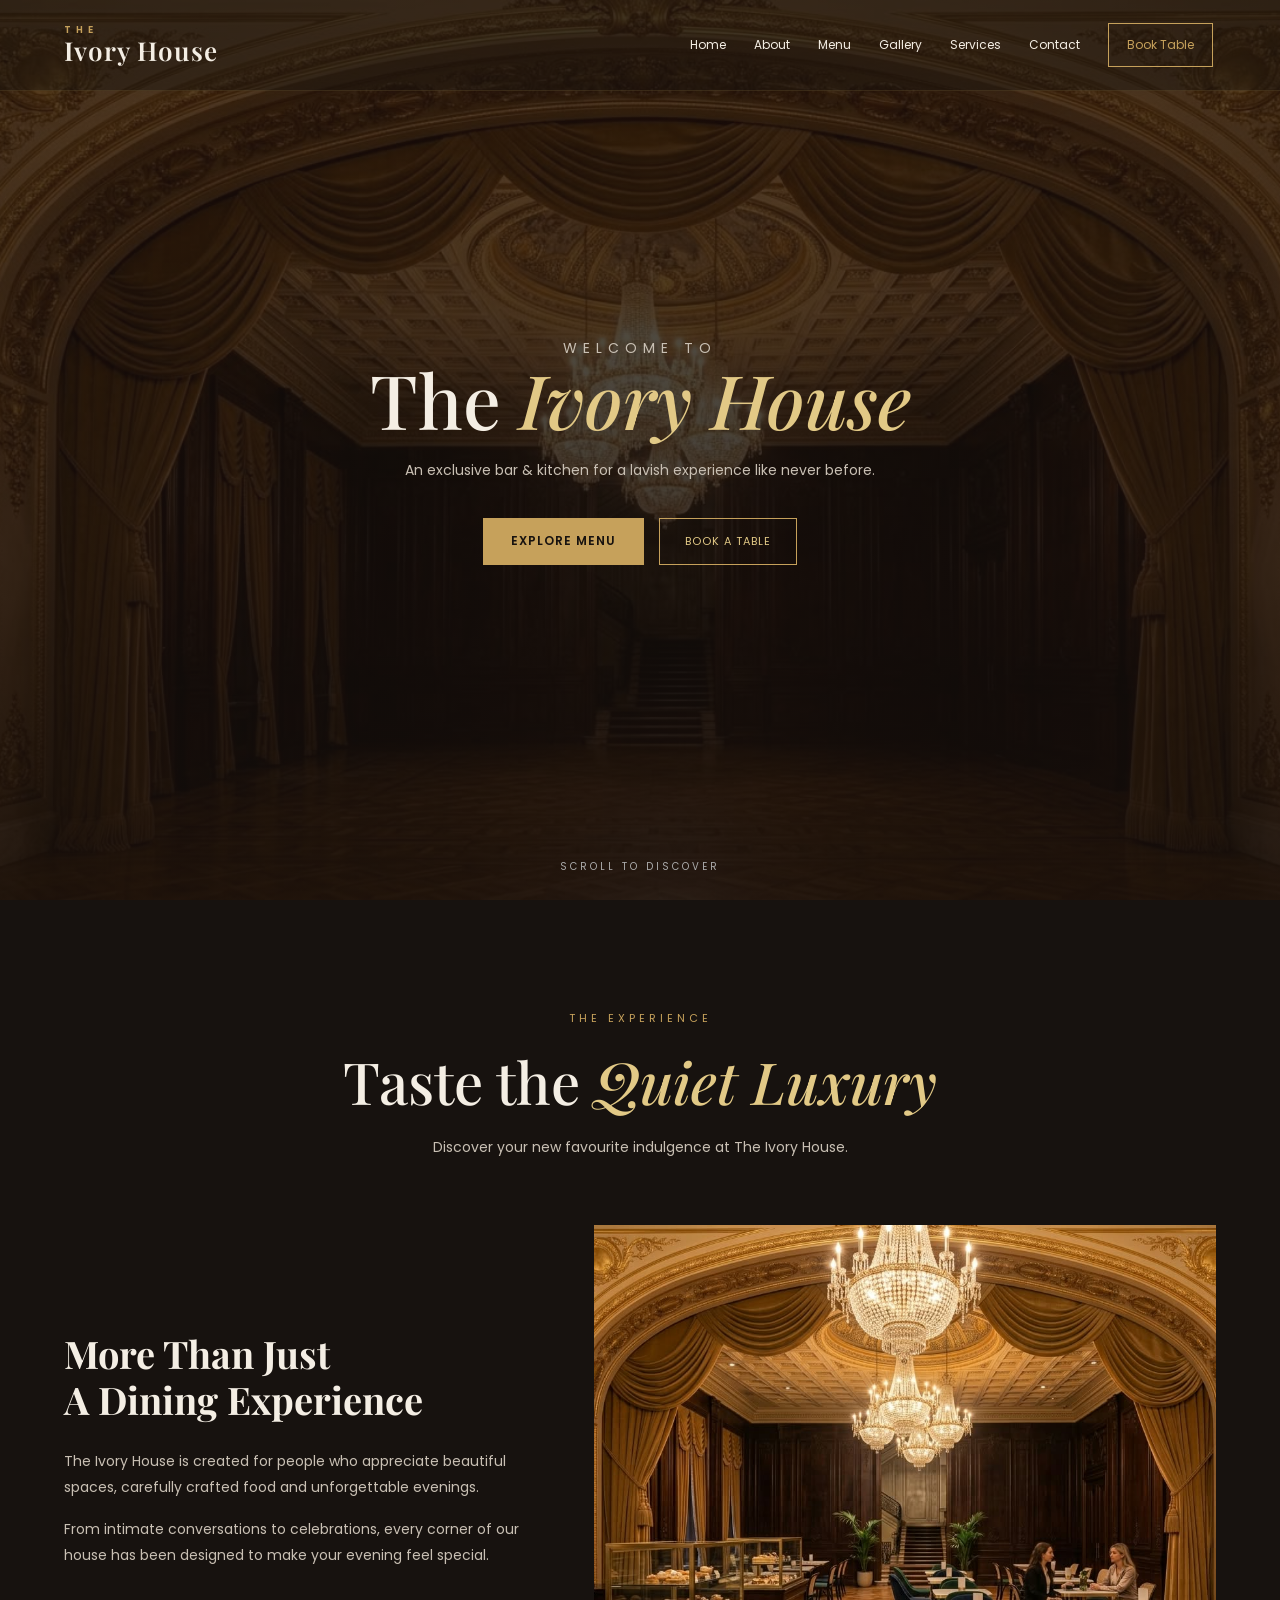
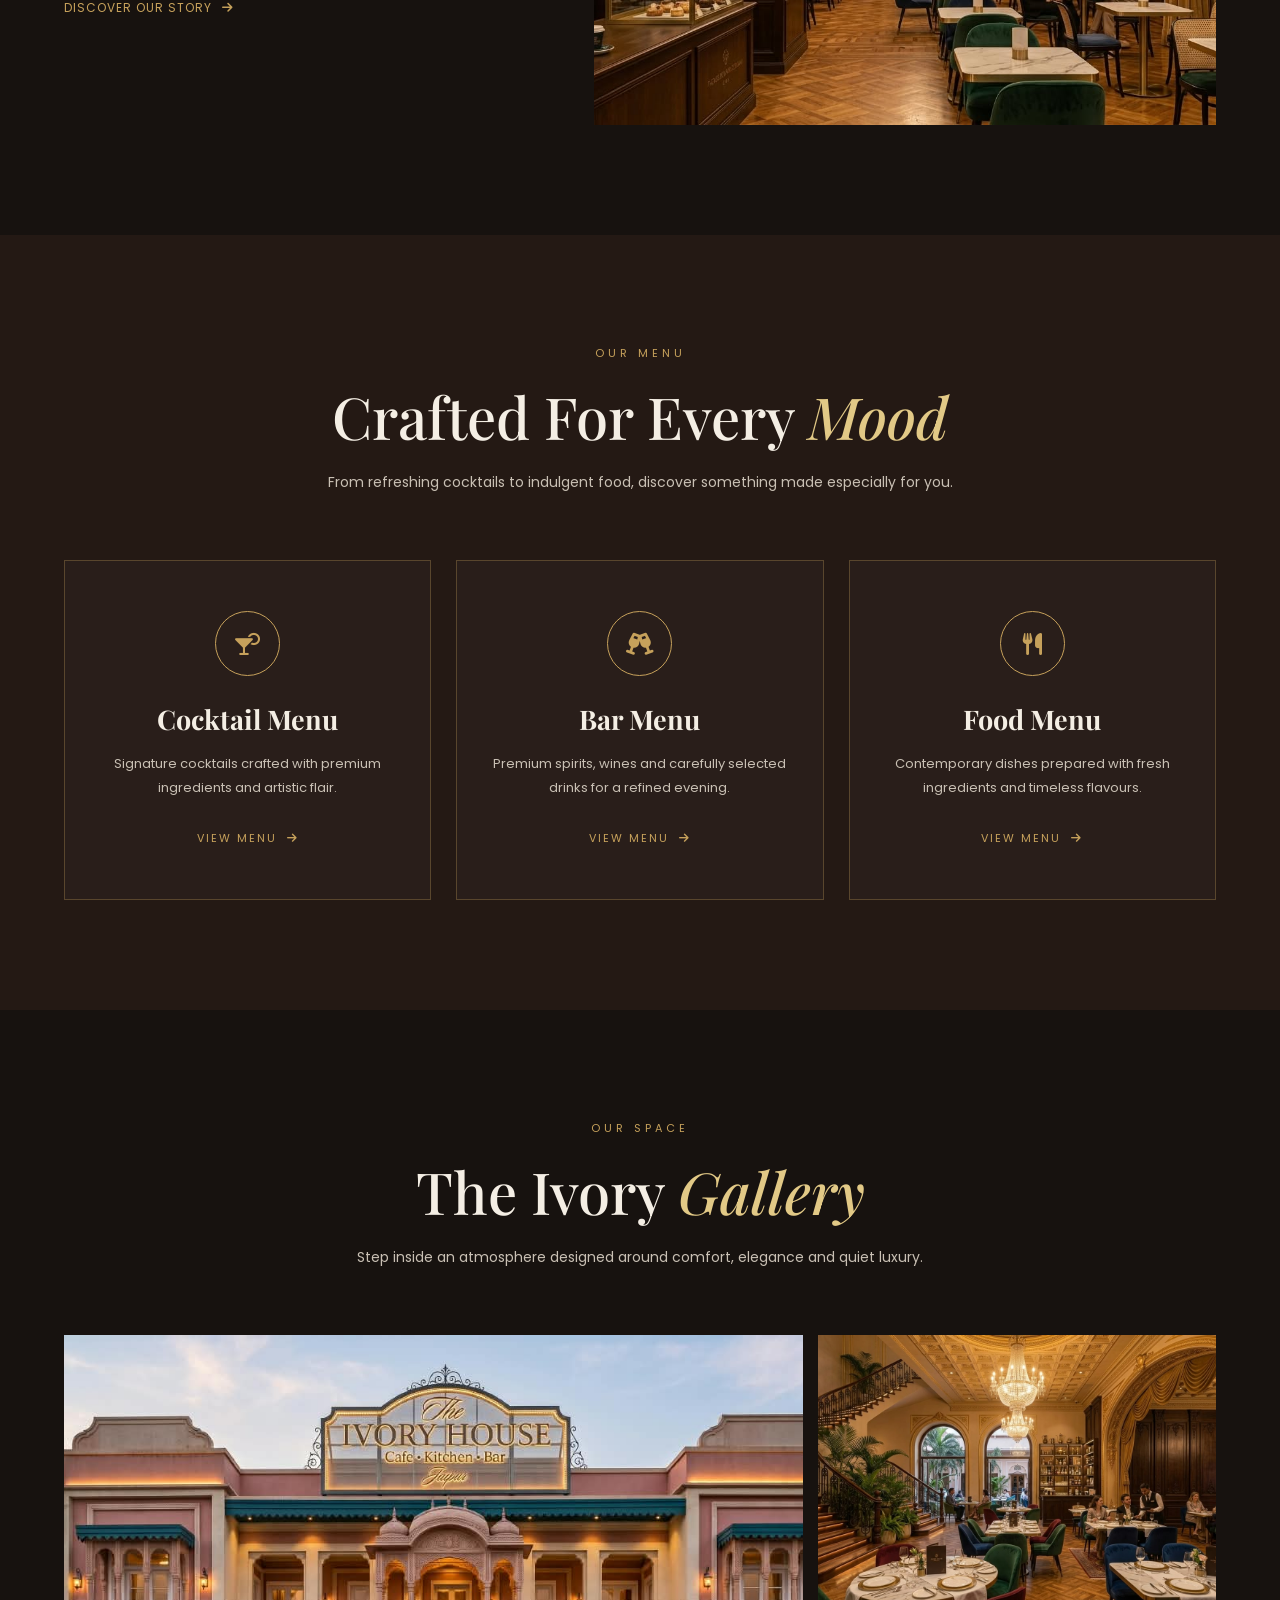
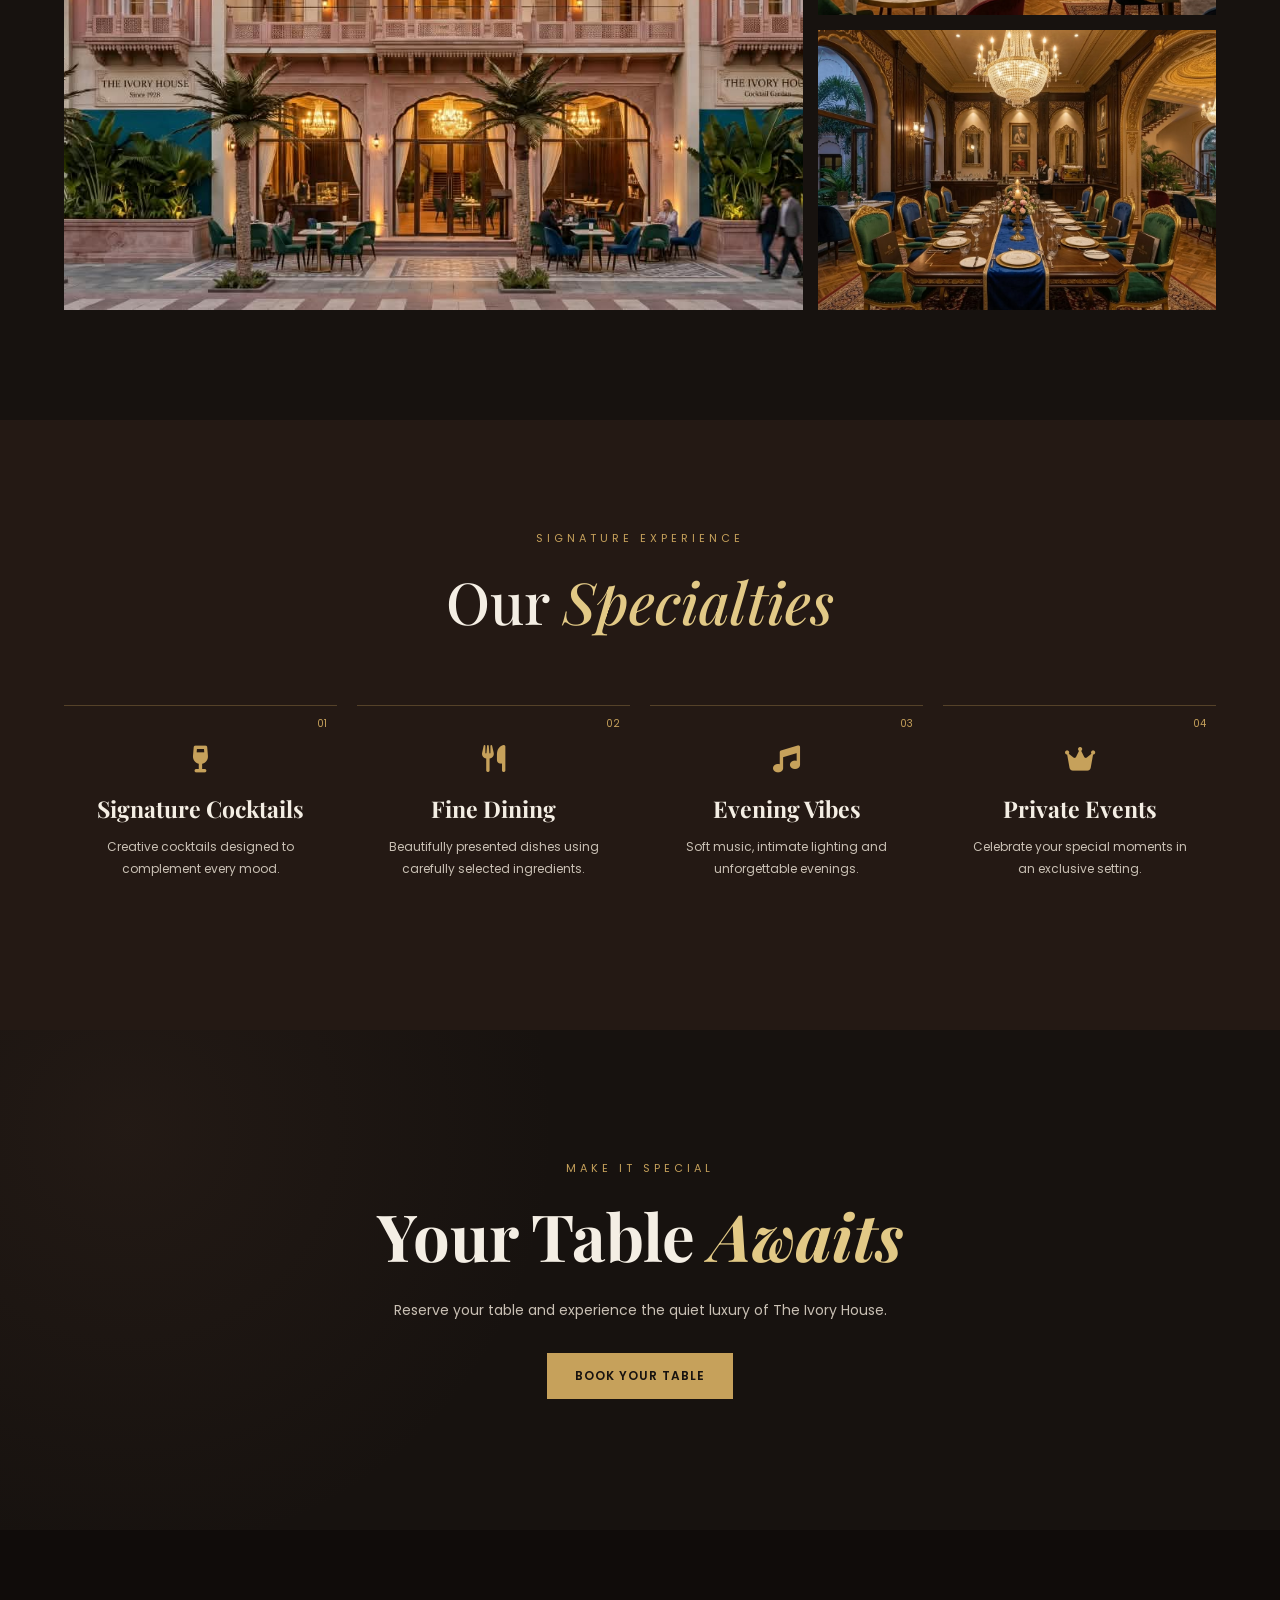
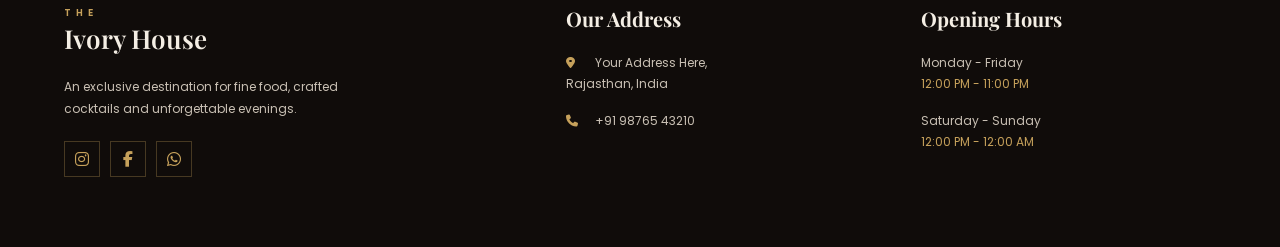
<file: index.html>
<!DOCTYPE html>
<html lang="en">

<head>
    <meta charset="UTF-8">
    <meta name="viewport" content="width=device-width, initial-scale=1.0">

    <title>The Ivory House | Luxury Cafe & Bar</title>

    <!-- Google Fonts -->
    <link rel="preconnect" href="https://fonts.googleapis.com">
    <link rel="preconnect" href="https://fonts.gstatic.com" crossorigin>

    <link href="https://fonts.googleapis.com/css2?family=Playfair+Display:wght@400;500;600;700&family=Poppins:wght@300;400;500;600&display=swap" rel="stylesheet">

    <!-- Font Awesome -->
    <link rel="stylesheet"
        href="https://cdnjs.cloudflare.com/ajax/libs/font-awesome/6.5.2/css/all.min.css">

    <!-- CSS -->
    <link rel="stylesheet" href="./style.css">
</head>

<body>

    <!-- ================= NAVBAR ================= -->

    <header class="navbar">

        <div class="nav-container">

            <a href="#" class="logo">
                <span>The</span>
                Ivory House
            </a>

            <nav class="nav-menu">

                <a href="#home">Home</a>
                <a href="#about">About</a>
                <a href="#menu">Menu</a>
                <a href="#gallery">Gallery</a>
                <a href="#specialties">Services</a>
                <a href="#contact">Contact</a>

                <a href="./booktable.html" class="book-btn">
                    Book Table
                </a>

            </nav>

            <!-- Mobile Menu Icon -->
            <div class="menu-icon">
                <i class="fa-solid fa-bars"></i>
            </div>

        </div>

    </header>


    <!-- ================= HERO ================= -->

    <section class="hero" id="home">

        <div class="hero-overlay"></div>

        <div class="hero-content">

            <p class="small-title">WELCOME TO</p>

            <h1>
                The <span>Ivory House</span>
            </h1>

            <p class="hero-description">
                An exclusive bar & kitchen for a lavish
                experience like never before.
            </p>

            <div class="hero-buttons">

                <a href="#menu" class="gold-btn">
                    Explore Menu
                </a>

                <a href="./booktable.html" class="outline-btn">
                    Book a Table
                </a>

            </div>

        </div>

        <div class="scroll-text">
            Scroll to discover
        </div>

    </section>


    <!-- ================= ABOUT ================= -->

    <section class="about-section" id="about">

        <div class="container">

            <div class="section-heading">

                <p class="subtitle">THE EXPERIENCE</p>

                <h2>
                    Taste the <span>Quiet Luxury</span>
                </h2>

                <p>
                    Discover your new favourite indulgence
                    at The Ivory House.
                </p>

            </div>


            <div class="about-content">

                <div class="about-text">

                    

                    <h3>
                        More Than Just<br>
                        A Dining Experience
                    </h3>

                    <p>
                        The Ivory House is created for people who
                        appreciate beautiful spaces, carefully crafted
                        food and unforgettable evenings.
                    </p>

                    <p>
                        From intimate conversations to celebrations,
                        every corner of our house has been designed
                        to make your evening feel special.
                    </p>

                    <a href="#" class="text-link">
                        Discover Our Story
                        <i class="fa-solid fa-arrow-right"></i>
                    </a>

                </div>


                <div class="about-image">

                    <img src="interior.jpeg" alt="Ivory House Interior">

                    
                </div>

            </div>

        </div>

    </section>


    <!-- ================= MENU ================= -->

    <section class="menu-section" id="menu">

        <div class="container">

            <div class="section-heading">

                <p class="subtitle">OUR MENU</p>

                <h2>
                    Crafted For Every <span>Mood</span>
                </h2>

                <p>
                    From refreshing cocktails to indulgent food,
                    discover something made especially for you.
                </p>

            </div>


            <div class="menu-grid">

                <!-- Cocktail -->

                <div class="menu-card">

                    <div class="menu-icon-box">
                        <i class="fa-solid fa-martini-glass-citrus"></i>
                    </div>

                    <h3>Cocktail Menu</h3>

                    <p>
                        Signature cocktails crafted with
                        premium ingredients and artistic flair.
                    </p>

                    <a href="#">
                        View Menu
                        <i class="fa-solid fa-arrow-right"></i>
                    </a>

                </div>


                <!-- Bar -->

                <div class="menu-card">

                    <div class="menu-icon-box">
                        <i class="fa-solid fa-champagne-glasses"></i>
                    </div>

                    <h3>Bar Menu</h3>

                    <p>
                        Premium spirits, wines and carefully
                        selected drinks for a refined evening.
                    </p>

                    <a href="#">
                        View Menu
                        <i class="fa-solid fa-arrow-right"></i>
                    </a>

                </div>


                <!-- Food -->

                <div class="menu-card">

                    <div class="menu-icon-box">
                        <i class="fa-solid fa-utensils"></i>
                    </div>

                    <h3>Food Menu</h3>

                    <p>
                        Contemporary dishes prepared with
                        fresh ingredients and timeless flavours.
                    </p>

                    <a href="#">
                        View Menu
                        <i class="fa-solid fa-arrow-right"></i>
                    </a>

                </div>

            </div>

        </div>

    </section>


    <!-- ================= GALLERY ================= -->

    <section class="gallery-section" id="gallery">

        <div class="container">

            <div class="section-heading">

                <p class="subtitle">OUR SPACE</p>

                <h2>
                    The Ivory <span>Gallery</span>
                </h2>

                <p>
                    Step inside an atmosphere designed around
                    comfort, elegance and quiet luxury.
                </p>

            </div>


            <div class="gallery-grid">

                <div class="gallery-item large">
                    <img src="house1 (2).jpeg" alt="Ivory House">
                </div>

                <div class="gallery-item">
                    <img src="cafe interior.jpeg" alt="Restaurant Interior">
                </div>

                <div class="gallery-item">
                    <img src="dining.jpeg" alt="Luxury Dining">
                </div>

                

            </div>

        </div>

    </section>


    <!-- ================= SPECIALTIES ================= -->

    <section class="specialties-section" id="specialties">

        <div class="container">

            <div class="section-heading">

                <p class="subtitle">SIGNATURE EXPERIENCE</p>

                <h2>
                    Our <span>Specialties</span>
                </h2>

            </div>


            <div class="specialties-grid">

                <div class="specialty-card">

                    <span>01</span>

                    <i class="fa-solid fa-wine-glass"></i>

                    <h3>Signature Cocktails</h3>

                    <p>
                        Creative cocktails designed to
                        complement every mood.
                    </p>

                </div>


                <div class="specialty-card">

                    <span>02</span>

                    <i class="fa-solid fa-utensils"></i>

                    <h3>Fine Dining</h3>

                    <p>
                        Beautifully presented dishes using
                        carefully selected ingredients.
                    </p>

                </div>


                <div class="specialty-card">

                    <span>03</span>

                    <i class="fa-solid fa-music"></i>

                    <h3>Evening Vibes</h3>

                    <p>
                        Soft music, intimate lighting and
                        unforgettable evenings.
                    </p>

                </div>


                <div class="specialty-card">

                    <span>04</span>

                    <i class="fa-solid fa-crown"></i>

                    <h3>Private Events</h3>

                    <p>
                        Celebrate your special moments
                        in an exclusive setting.
                    </p>

                </div>

            </div>

        </div>

    </section>


    <!-- ================= BOOKING ================= -->

    <section class="booking-section" id="booking">

        <div class="booking-overlay"></div>

        <div class="booking-content">

            <p class="subtitle">MAKE IT SPECIAL</p>

            <h2>
                Your Table <span>Awaits</span>
            </h2>

            <p>
                Reserve your table and experience
                the quiet luxury of The Ivory House.
            </p>

            <a href="./booktable.html" class="gold-btn">
                Book Your Table
            </a>

        </div>

    </section>


    <!-- ================= FOOTER ================= -->

    <footer id="contact">

        <div class="container">

            <div class="footer-grid">


                <!-- About -->

                <div class="footer-about">

                    <a href="#" class="footer-logo">
                        <span>The</span>
                        Ivory House
                    </a>

                    <p>
                        An exclusive destination for fine food,
                        crafted cocktails and unforgettable evenings.
                    </p>

                    <div class="social-icons">

                        <a href="#">
                            <i class="fa-brands fa-instagram"></i>
                        </a>

                        <a href="#">
                            <i class="fa-brands fa-facebook-f"></i>
                        </a>

                        <a href="#">
                            <i class="fa-brands fa-whatsapp"></i>
                        </a>

                    </div>

                </div>


                <!-- Address -->

                <div class="footer-column">

                    <h4>Our Address</h4>

                    <p>
                        <i class="fa-solid fa-location-dot"></i>
                        Your Address Here,<br>
                        Rajasthan, India
                    </p>

                    <p>
                        <i class="fa-solid fa-phone"></i>
                        +91 98765 43210
                    </p>

                </div>


                <!-- Opening Hours -->

                <div class="footer-column">

                    <h4>Opening Hours</h4>

                    <p>
                        Monday - Friday<br>
                        <span>12:00 PM - 11:00 PM</span>
                    </p>

                    <p>
                        Saturday - Sunday<br>
                        <span>12:00 PM - 12:00 AM</span>
                    </p>

                </div>

            </div>


           
        </div>

    </footer>

</body>

</html>
</file>
<file: style.css>
/* =========================================
   GLOBAL
========================================= */

* {
    margin: 0;
    padding: 0;
    box-sizing: border-box;
}

html {
    scroll-behavior: smooth;
}

body {
    font-family: 'Poppins', sans-serif;
    background: #17120f;
    color: #f4eee4;
    overflow-x: hidden;
}

img {
    width: 100%;
    display: block;
}

a {
    text-decoration: none;
    color: inherit;
}

.container {
    width: 90%;
    max-width: 1200px;
    margin: auto;
}


/* =========================================
   COLORS
========================================= */

:root {
    --black: #17120f;
    --dark-brown: #241914;
    --brown: #39261d;
    --light-brown: #654536;

    --gold: #c6a15b;
    --gold-light: #e2c986;

    --cream: #f4eee4;
    --text-light: #c9c0b4;

    --border: rgba(198, 161, 91, 0.35);
}


/* =========================================
   NAVBAR
========================================= */

.navbar {
    position: fixed;
    top: 0;
    left: 0;
    width: 100%;
    z-index: 1000;
    padding: 25px 0;
}

.nav-container {
    width: 90%;
    max-width: 1250px;
    margin: auto;

    display: flex;
    align-items: center;
    justify-content: space-between;
}


/* Logo */

.logo {
    font-family: 'Playfair Display', serif;
    font-size: 27px;
    font-weight: 600;
    letter-spacing: 1px;
    color: var(--cream);
}

.logo span {
    display: block;
    font-size: 11px;
    letter-spacing: 5px;
    text-transform: uppercase;
    color: var(--gold);
    margin-bottom: -5px;
}


/* Menu */

.nav-menu {
    display: flex;
    align-items: center;
    gap: 30px;
   
}

.nav-menu > a {
    font-size: 13px;
    color: #eee6db;
    transition: 0.3s ease;
    margin-right: 3px;
}

.nav-menu > a:hover {
    color: var(--gold-light);
}


/* Book button */

.book-btn {
    border: 1px solid var(--gold);
    padding: 11px 20px;
    color: var(--gold) !important;
    transition: 0.3s ease;
}

.book-btn:hover {
    background: var(--gold);
    color: var(--black) !important;
}


/* Mobile icon */

.menu-icon {
    display: none;
    font-size: 22px;
    color: var(--gold);
}


/* =========================================
   HERO
========================================= */

.hero {
    min-height: 100vh;

    position: relative;

    display: flex;
    align-items: center;
    justify-content: center;

    text-align: center;

    background:
        linear-gradient(
            rgba(20, 14, 11, 0.68),
            rgba(20, 14, 11, 0.88)
        ),
        url("img1.jpeg");

    background-size: cover;
    background-position: center;
}


.hero-content {
    position: relative;
    z-index: 1;
    width: 90%;
    max-width: 800px;
}


.small-title {
    color: var(--gold);
    font-size: 12px;
    letter-spacing: 6px;
    margin-bottom: 20px;
}


.hero h1 {
    font-family: 'Playfair Display', serif;
    font-size: clamp(55px, 9vw, 105px);
    font-weight: 500;
    line-height: 1;
    margin-bottom: 25px;
}

.hero h1 span {
    color: var(--gold-light);
    font-style: italic;
}


.hero-description {
    color: #d6cec3;
    max-width: 550px;
    margin: auto;

    font-size: 16px;
    line-height: 1.8;
}


.hero-buttons {
    margin-top: 35px;

    display: flex;
    justify-content: center;
    gap: 15px;
}


/* Gold Button */

.gold-btn {
    display: inline-block;

    background: var(--gold);
    color: var(--black);

    padding: 14px 28px;

    font-size: 12px;
    font-weight: 600;

    letter-spacing: 1px;
    text-transform: uppercase;

    transition: 0.3s ease;
}

.gold-btn:hover {
    background: var(--gold-light);
    transform: translateY(-3px);
}


/* Outline Button */

.outline-btn {
    display: inline-block;

    border: 1px solid var(--gold);
    color: var(--cream);

    padding: 13px 28px;

    font-size: 12px;
    letter-spacing: 1px;
    text-transform: uppercase;

    transition: 0.3s ease;
}

.outline-btn:hover {
    background: var(--gold);
    color: var(--black);
}


.scroll-text {
    position: absolute;
    bottom: 25px;
    left: 50%;

    transform: translateX(-50%);

    font-size: 10px;
    letter-spacing: 3px;
    text-transform: uppercase;

    color: #aaa;
}


/* =========================================
   SECTION HEADING
========================================= */

section {
    padding: 110px 0;
}


.section-heading {
    text-align: center;
    max-width: 700px;
    margin: 0 auto 65px;
}


.subtitle {
    color: var(--gold);

    font-size: 11px;
    letter-spacing: 4px;
    text-transform: uppercase;

    margin-bottom: 15px;
}


.section-heading h2 {
    font-family: 'Playfair Display', serif;

    font-size: clamp(38px, 5vw, 58px);
    font-weight: 500;

    margin-bottom: 15px;
}


.section-heading h2 span {
    color: var(--gold-light);
    font-style: italic;
}


.section-heading p:last-child {
    color: var(--text-light);
    font-size: 14px;
    line-height: 1.8;
}


/* =========================================
   ABOUT
========================================= */

.about-section {
    background: var(--black);
}


.about-content {
    display: grid;
    grid-template-columns: 0.85fr 1.15fr;

    gap: 70px;

    align-items: center;
}


.about-text {
    position: relative;
}


.number {
    font-family: 'Playfair Display', serif;

    font-size: 80px;

    color: rgba(198, 161, 91, 0.08);

    position: absolute;
    top: -40px;
    left: -20px;
}


.about-text h3 {
    position: relative;

    font-family: 'Playfair Display', serif;

    font-size: 38px;
    line-height: 1.2;

    margin-bottom: 25px;
}


.about-text p {
    color: var(--text-light);

    font-size: 14px;
    line-height: 1.9;

    margin-bottom: 15px;
}


.text-link {
    display: inline-flex;

    align-items: center;
    gap: 10px;

    margin-top: 15px;

    color: var(--gold);

    font-size: 12px;
    letter-spacing: 1px;
    text-transform: uppercase;
}


.text-link i {
    transition: 0.3s;
}

.text-link:hover i {
    transform: translateX(5px);
}


/* About Image */

.about-image {
    position: relative;
    height: 500px;
}


.about-image img {
    height: 100%;
    object-fit: cover;
}


.image-caption {
    position: absolute;

    bottom: 25px;
    left: 25px;

    right: 25px;

    padding: 18px;

    background: rgba(23, 18, 15, 0.85);

    border-left: 2px solid var(--gold);

    display: flex;
    justify-content: space-between;
    align-items: center;
}


.image-caption span {
    font-size: 11px;
    letter-spacing: 2px;
}


.image-caption small {
    color: var(--gold);
}


/* =========================================
   MENU
========================================= */

.menu-section {
    background: var(--dark-brown);
}


.menu-grid {
    display: grid;

    grid-template-columns: repeat(3, 1fr);

    gap: 25px;
}


.menu-card {
    text-align: center;

    padding: 50px 30px;

    border: 1px solid var(--border);

    background: rgba(255,255,255,0.025);

    transition: 0.4s ease;
}


.menu-card:hover {
    transform: translateY(-8px);

    border-color: var(--gold);

    background: rgba(198,161,91,0.05);
}


.menu-icon-box {
    width: 65px;
    height: 65px;

    border: 1px solid var(--gold);

    border-radius: 50%;

    margin: 0 auto 25px;

    display: flex;
    align-items: center;
    justify-content: center;

    color: var(--gold);

    font-size: 22px;
}


.menu-card h3 {
    font-family: 'Playfair Display', serif;

    font-size: 27px;

    margin-bottom: 15px;
}


.menu-card p {
    color: var(--text-light);

    font-size: 13px;
    line-height: 1.8;

    margin-bottom: 25px;
}


.menu-card a {
    color: var(--gold);

    font-size: 11px;
    letter-spacing: 2px;

    text-transform: uppercase;
}


.menu-card a i {
    margin-left: 5px;
}


/* =========================================
   GALLERY
========================================= */

.gallery-section {
    background: var(--black);
}


.gallery-grid {
    display: grid;

    grid-template-columns: 1.3fr 0.7fr;

    grid-template-rows: 280px 280px;

    gap: 15px;
}


.gallery-item {
    overflow: hidden;
}


.gallery-item.large {
    grid-row: span 2;
}


.gallery-item.wide {
    grid-column: 2;
}


.gallery-item img {
    width: 100%;
    height: 100%;

    object-fit: cover;

    transition: 0.5s ease;
}


.gallery-item:hover img {
    transform: scale(1.05);
}


/* =========================================
   SPECIALTIES
========================================= */

.specialties-section {
    background: var(--dark-brown);
}


.specialties-grid {
    display: grid;

    grid-template-columns: repeat(4, 1fr);

    gap: 20px;
}


.specialty-card {
    position: relative;

    padding: 40px 25px;

    border-top: 1px solid var(--border);

    text-align: center;

    transition: 0.3s;
}


.specialty-card:hover {
    border-top-color: var(--gold);
}


.specialty-card > span {
    position: absolute;

    top: 10px;
    right: 10px;

    font-size: 10px;

    color: var(--gold);
}


.specialty-card i {
    color: var(--gold);

    font-size: 27px;

    margin-bottom: 20px;
}


.specialty-card h3 {
    font-family: 'Playfair Display', serif;

    font-size: 23px;

    margin-bottom: 12px;
}


.specialty-card p {
    color: var(--text-light);

    font-size: 12px;
    line-height: 1.8;
}


/* =========================================
   BOOKING
========================================= */

.booking-section {
    position: relative;

    min-height: 500px;

    display: flex;

    align-items: center;
    justify-content: center;

    text-align: center;

    background:
        linear-gradient(
            rgba(30, 20, 15, 0.78),
            rgba(30, 20, 15, 0.88)
        ),
        url("images/booking.jpg");

    background-size: cover;
    background-position: center;
}


.booking-content {
    position: relative;

    max-width: 650px;

    padding: 30px;
}


.booking-content h2 {
    font-family: 'Playfair Display', serif;

    font-size: clamp(40px, 6vw, 65px);

    margin-bottom: 20px;
}


.booking-content h2 span {
    color: var(--gold-light);
    font-style: italic;
}


.booking-content > p:not(.subtitle) {
    color: var(--text-light);

    font-size: 14px;
    line-height: 1.8;

    margin-bottom: 30px;
}


/* =========================================
   FOOTER
========================================= */

footer {
    background: #100c0a;

    padding: 75px 0 20px;
}


.footer-grid {
    display: grid;

    grid-template-columns: 1.5fr 1fr 1fr;

    gap: 60px;

    padding-bottom: 50px;
}


.footer-logo {
    font-family: 'Playfair Display', serif;

    font-size: 28px;
}


.footer-logo span {
    display: block;

    color: var(--gold);

    font-size: 10px;

    letter-spacing: 5px;
}


.footer-about > p {
    color: var(--text-light);

    max-width: 350px;

    font-size: 13px;

    line-height: 1.8;

    margin: 20px 0;
}


.social-icons {
    display: flex;
    gap: 10px;
}


.social-icons a {
    width: 38px;
    height: 38px;

    border: 1px solid var(--border);

    display: flex;
    align-items: center;
    justify-content: center;

    color: var(--gold);

    transition: 0.3s;
}


.social-icons a:hover {
    background: var(--gold);
    color: var(--black);
}


.footer-column h4 {
    font-family: 'Playfair Display', serif;

    color: var(--cream);

    font-size: 20px;

    margin-bottom: 20px;
}


.footer-column p {
    color: var(--text-light);

    font-size: 12px;

    line-height: 2;

    margin-bottom: 15px;
}


.footer-column i {
    color: var(--gold);

    margin-right: 8px;
}


.footer-column span {
    color: var(--gold);
}


.footer-bottom {
    border-top: 1px solid rgba(255,255,255,0.08);

    padding-top: 20px;

    display: flex;

    justify-content: space-between;

    color: #766d64;

    font-size: 10px;

    letter-spacing: 0.5px;
}


/* =========================================
   TABLET
========================================= */

@media (max-width: 992px) {

    .nav-menu {
        gap: 18px;
    }

    .about-content {
        grid-template-columns: 1fr;

        gap: 50px;
    }

    .about-image {
        height: 450px;
    }

    .specialties-grid {
        grid-template-columns: repeat(2, 1fr);
    }

}


/* =========================================
   MOBILE
========================================= */

@media (max-width: 768px) {

    section {
        padding: 80px 0;
    }


    /* Navbar */

    .navbar {
        padding: 20px 0;
    }


    .logo {
        font-size: 23px;
    }


    .nav-menu {
        display: none;
    }


    .menu-icon {
        display: block;
    }


    /* Hero */

    .hero {
        min-height: 750px;
    }


    .hero h1 {
        font-size: 55px;
    }


    .hero-description {
        font-size: 13px;
        padding: 0 10px;
    }


    .hero-buttons {
        flex-direction: column;

        width: 80%;

        margin-left: auto;
        margin-right: auto;
    }


    .gold-btn,
    .outline-btn {
        width: 100%;
    }


    /* Heading */

    .section-heading {
        margin-bottom: 45px;
    }


    .section-heading h2 {
        font-size: 40px;
    }


    /* About */

    .about-content {
        gap: 40px;
    }


    .about-text h3 {
        font-size: 32px;
    }


    .about-image {
        height: 380px;
    }


    /* Menu */

    .menu-grid {
        grid-template-columns: 1fr;

        gap: 20px;
    }


    .menu-card {
        padding: 40px 25px;
    }


    /* Gallery */

    .gallery-grid {
        display: grid;

        grid-template-columns: 1fr;

        grid-template-rows: auto;

        gap: 12px;
    }


    .gallery-item.large,
    .gallery-item.wide {
        grid-row: auto;
        grid-column: auto;
    }


    .gallery-item {
        height: 250px;
    }


    /* Specialties */

    .specialties-grid {
        grid-template-columns: 1fr;
    }


    /* Booking */

    .booking-section {
        min-height: 450px;
    }


    /* Footer */

    .footer-grid {
        grid-template-columns: 1fr;

        gap: 40px;
    }


    .footer-bottom {
        flex-direction: column;

        gap: 10px;

        text-align: center;
    }

}


/* =========================================
   SMALL MOBILE
========================================= */

@media (max-width: 480px) {

    .container {
        width: 88%;
    }


    .hero h1 {
        font-size: 48px;
    }


    .small-title {
        letter-spacing: 4px;
    }


    .section-heading h2 {
        font-size: 35px;
    }


    .about-image {
        height: 300px;
    }


    .image-caption {
        left: 15px;
        right: 15px;
        bottom: 15px;
    }


    .booking-content {
        padding: 15px;
    }

}

/* =====================================
   GLOBAL STYLES
===================================== */

:root {
    --black: #17120f;
    --dark-brown: #241914;
    --brown: #39261d;
    --gold: #c6a15b;
    --gold-light: #e2c986;
    --cream: #f4eee4;
    --text-light: #c9c0b4;
    --border: rgba(198, 161, 91, 0.3);
}

* {
    margin: 0;
    padding: 0;
    box-sizing: border-box;
}

html {
    scroll-behavior: smooth;
}

body {
    background: var(--black);
    color: var(--cream);
    font-family: 'Poppins', sans-serif;
    overflow-x: hidden;
}

a {
    color: inherit;
    text-decoration: none;
}

.container {
    width: 90%;
    max-width: 1200px;
    margin: auto;
}


/* =====================================
   NAVBAR
===================================== */

.navbar {
    position: absolute;
    top: 0;
    left: 0;
    width: 100%;
    padding: 22px 0;
    z-index: 10;
    background: rgba(23, 18, 15, 0.45);
    border-bottom: 1px solid rgba(198, 161, 91, 0.15);
}

.nav-container {
    width: 90%;
    max-width: 1250px;
    margin: auto;

    display: flex;
    align-items: center;
    justify-content: space-between;
}

.logo,
.footer-logo {
    font-family: 'Playfair Display', serif;
    font-size: 26px;
    font-weight: 600;
}

.logo span,
.footer-logo span {
    display: block;
    color: var(--gold);
    font-family: 'Poppins', sans-serif;
    font-size: 10px;
    letter-spacing: 5px;
    text-transform: uppercase;
}

.nav-menu {
    display: flex;
    align-items: center;
    gap: 25px;
}

.nav-menu > a {
    font-size: 12px;
    color: var(--cream);
    transition: 0.3s;
}

.nav-menu > a:hover,
.nav-menu > a.active {
    color: var(--gold-light);
}

.nav-menu .book-btn {
    padding: 12px 18px;
    border: 1px solid var(--gold);
    color: var(--gold-light);
}

.nav-menu .book-btn:hover {
    background: var(--gold);
    color: var(--black);
}

.mobile-book {
    display: none;
    color: var(--gold-light);
    border: 1px solid var(--gold);
    padding: 10px 13px;
    font-size: 11px;
}


/* =====================================
   BOOKING HERO
===================================== */

.booking-hero {
    min-height: 480px;
    padding: 150px 20px 70px;

    display: flex;
    align-items: center;
    justify-content: center;

    text-align: center;
    position: relative;

    background:
        linear-gradient(
            rgba(20, 13, 10, 0.72),
            rgba(20, 13, 10, 0.88)
        ),
        url("images/hero.jpg");

    background-size: cover;
    background-position: center;
    background-repeat: no-repeat;
}

.hero-content {
    max-width: 800px;
    position: relative;
    z-index: 1;
}

.eyebrow,
.section-label {
    color: var(--gold);
    font-size: 11px;
    letter-spacing: 4px;
    text-transform: uppercase;
    margin-bottom: 18px;
}

.hero-content h1 {
    font-family: 'Playfair Display', serif;
    font-size: clamp(42px, 6vw, 75px);
    font-weight: 500;
    margin-bottom: 20px;
}

.hero-content h1 span {
    color: var(--gold-light);
    font-style: italic;
}

.hero-content > p:not(.eyebrow) {
    max-width: 600px;
    margin: auto;
    color: var(--text-light);
    font-size: 14px;
    line-height: 1.9;
}

.hero-divider {
    display: flex;
    align-items: center;
    justify-content: center;
    gap: 15px;
    margin-top: 30px;
    color: var(--gold);
}

.hero-divider span {
    width: 45px;
    height: 1px;
    background: var(--gold);
}


/* =====================================
   BOOKING LAYOUT
===================================== */

.booking-section {
    padding: 100px 0;
    background:
        radial-gradient(
            circle at 10% 20%,
            rgba(101, 69, 54, 0.15),
            transparent 35%
        ),
        var(--black);
}

.booking-container {
    width: 90%;
    max-width: 1200px;
    margin: auto;

    display: grid;
    grid-template-columns: 0.85fr 1.15fr;
    gap: 65px;
    align-items: start;
}


/* =====================================
   LEFT INFORMATION
===================================== */

.booking-info {
    padding-top: 25px;
}

.booking-info h2 {
    font-family: 'Playfair Display', serif;
    font-size: clamp(34px, 4vw, 49px);
    line-height: 1.25;
    font-weight: 500;
    margin-bottom: 25px;
}

.booking-info h2 span {
    color: var(--gold-light);
    font-style: italic;
}

.info-description {
    color: var(--text-light);
    font-size: 13px;
    line-height: 2;
    margin-bottom: 35px;
}

.info-line {
    display: flex;
    gap: 18px;
    align-items: flex-start;
    margin-bottom: 28px;
}

.info-icon {
    width: 48px;
    height: 48px;
    flex-shrink: 0;

    border: 1px solid var(--border);

    display: flex;
    align-items: center;
    justify-content: center;

    color: var(--gold);
    font-size: 17px;
}

.info-line h3 {
    font-family: 'Playfair Display', serif;
    font-size: 20px;
    font-weight: 500;
    margin-bottom: 8px;
}

.info-line p,
.info-line span {
    color: var(--text-light);
    font-size: 12px;
    line-height: 1.9;
}

.info-line .second-hours {
    margin-top: 8px;
}

.info-line span {
    color: var(--gold-light);
}

.gold-note {
    margin-top: 40px;
    padding: 22px;

    display: flex;
    align-items: center;
    gap: 15px;

    background: rgba(198, 161, 91, 0.07);
    border-left: 2px solid var(--gold);
}

.gold-note i {
    font-size: 25px;
    color: var(--gold);
}

.gold-note p {
    color: var(--text-light);
    font-family: 'Playfair Display', serif;
    font-size: 17px;
    font-style: italic;
    line-height: 1.6;
}


/* =====================================
   BOOKING FORM CARD
===================================== */

.booking-form-wrapper {
    padding: 45px;
    background: #211813;
    border: 1px solid var(--border);
    box-shadow: 0 20px 60px rgba(0, 0, 0, 0.2);
}

.form-heading {
    margin-bottom: 35px;
}

.form-heading h2 {
    font-family: 'Playfair Display', serif;
    font-size: 35px;
    font-weight: 500;
    margin-bottom: 12px;
}

.form-heading > p:last-child {
    color: var(--text-light);
    font-size: 12px;
}


/* =====================================
   FORM FIELDS
===================================== */

.booking-form {
    display: grid;
    grid-template-columns: 1fr 1fr;
    gap: 22px 18px;
}

.form-group {
    min-width: 0;
    display: flex;
    flex-direction: column;
}

.full-width {
    grid-column: 1 / -1;
}

.form-group label {
    color: var(--cream);
    font-size: 12px;
    margin-bottom: 10px;
}

.form-group input,
.form-group select,
.form-group textarea {
    width: 100%;
    min-width: 0;

    background: #18120f;
    color: var(--cream);

    border: 1px solid rgba(255, 255, 255, 0.12);
    border-radius: 0;

    padding: 14px;

    font-family: 'Poppins', sans-serif;
    font-size: 12px;

    outline: none;
    transition: border-color 0.3s;
}

.form-group input,
.form-group select {
    min-height: 48px;
}

.form-group input::placeholder,
.form-group textarea::placeholder {
    color: #8e8175;
}

.form-group input:focus,
.form-group select:focus,
.form-group textarea:focus {
    border-color: var(--gold);
}

.form-group select {
    cursor: pointer;
}

.form-group select option {
    background: #211813;
    color: var(--cream);
}

.form-group textarea {
    resize: vertical;
    min-height: 110px;
}


/* =====================================
   SUBMIT BUTTON
===================================== */

.submit-btn {
    width: 100%;
    padding: 17px 20px;

    background: var(--gold);
    color: var(--black);

    border: 1px solid var(--gold);

    font-family: 'Poppins', sans-serif;
    font-size: 11px;
    font-weight: 600;
    letter-spacing: 1px;
    text-transform: uppercase;

    cursor: pointer;
    transition: 0.3s;
}

.submit-btn i {
    margin-left: 10px;
}

.submit-btn:hover {
    background: var(--gold-light);
    border-color: var(--gold-light);
}

.form-note {
    grid-column: 1 / -1;
    color: #9d9084;
    font-size: 10px;
    text-align: center;
}

.form-note i {
    color: var(--gold);
    margin-right: 5px;
}


/* =====================================
   CLOSING SECTION
===================================== */

.closing-section {
    padding: 100px 20px;
    text-align: center;

    background:
        linear-gradient(
            rgba(25, 16, 12, 0.88),
            rgba(25, 16, 12, 0.92)
        ),
        url("images/booking.jpg");

    background-size: cover;
    background-position: center;
}

.closing-content h2 {
    font-family: 'Playfair Display', serif;
    font-size: clamp(35px, 5vw, 55px);
    line-height: 1.4;
    font-weight: 500;
    margin-bottom: 30px;
}

.closing-content h2 span {
    color: var(--gold-light);
    font-style: italic;
}

.outline-btn {
    display: inline-block;
    padding: 14px 25px;
    border: 1px solid var(--gold);
    color: var(--gold-light);
    font-size: 11px;
    letter-spacing: 1px;
    text-transform: uppercase;
    transition: 0.3s;
}

.outline-btn:hover {
    background: var(--gold);
    color: var(--black);
}


/* =====================================
   FOOTER
===================================== */

.footer {
    padding: 65px 0 20px;
    background: #100c0a;
}

.footer-container {
    width: 90%;
    max-width: 1200px;
    margin: auto;

    display: grid;
    grid-template-columns: 1.5fr 1fr 1fr;
    gap: 55px;

    padding-bottom: 45px;
}

.footer-about > p {
    max-width: 320px;
    color: var(--text-light);
    font-size: 12px;
    line-height: 1.9;
    margin: 20px 0;
}

.social-icons {
    display: flex;
    gap: 10px;
}

.social-icons a {
    width: 36px;
    height: 36px;

    border: 1px solid var(--border);
    color: var(--gold);

    display: flex;
    align-items: center;
    justify-content: center;

    transition: 0.3s;
}

.social-icons a:hover {
    background: var(--gold);
    color: var(--black);
}

.footer-column h3 {
    font-family: 'Playfair Display', serif;
    font-size: 21px;
    font-weight: 500;
    margin-bottom: 20px;
}

.footer-column > a {
    display: block;
    color: var(--text-light);
    font-size: 12px;
    margin-bottom: 13px;
    transition: 0.3s;
}

.footer-column > a:hover {
    color: var(--gold);
}

.footer-column p {
    color: var(--text-light);
    font-size: 12px;
    line-height: 1.8;
    margin-bottom: 15px;
}

.footer-column p i {
    width: 18px;
    color: var(--gold);
}

.footer-bottom {
    width: 90%;
    max-width: 1200px;
    margin: auto;
    padding-top: 20px;

    border-top: 1px solid rgba(255, 255, 255, 0.08);

    display: flex;
    justify-content: space-between;
    gap: 15px;

    color: #8c8075;
    font-size: 10px;
}


/* =====================================
   TABLET RESPONSIVE
===================================== */

@media (max-width: 1000px) {

    .nav-menu {
        gap: 14px;
    }

    .nav-menu > a {
        font-size: 11px;
    }

    .booking-container {
        grid-template-columns: 1fr;
        gap: 50px;
        max-width: 750px;
    }

    .booking-info {
        padding-top: 0;
    }

    .footer-container {
        gap: 30px;
    }

}


/* =====================================
   MOBILE RESPONSIVE
===================================== */

@media (max-width: 768px) {

    .navbar {
        padding: 18px 0;
    }

    .nav-menu {
        display: none;
    }

    .mobile-book {
        display: inline-block;
    }

    .logo {
        font-size: 22px;
    }

    .booking-hero {
        min-height: 420px;
        padding: 130px 20px 60px;
        background-position: center;
    }

    .hero-content h1 {
        font-size: 43px;
    }

    .hero-content > p:not(.eyebrow) {
        font-size: 12px;
    }

    .booking-section {
        padding: 65px 0;
    }

    .booking-container {
        width: 90%;
    }

    .booking-info h2 {
        font-size: 37px;
    }

    .booking-form-wrapper {
        padding: 28px 20px;
    }

    .form-heading h2 {
        font-size: 29px;
    }

    .booking-form {
        grid-template-columns: 1fr;
        gap: 20px;
    }

    .full-width {
        grid-column: auto;
    }

    .closing-section {
        padding: 75px 20px;
    }

    .footer-container {
        grid-template-columns: 1fr;
        gap: 35px;
    }

    .footer-bottom {
        flex-direction: column;
        text-align: center;
        line-height: 1.8;
    }

}


/* =====================================
   SMALL MOBILE
===================================== */

@media (max-width: 380px) {

    .mobile-book {
        padding: 9px;
        font-size: 10px;
    }

    .logo {
        font-size: 19px;
    }

    .hero-content h1 {
        font-size: 36px;
    }

    .booking-form-wrapper {
        padding: 22px 15px;
    }

    .booking-info h2 {
        font-size: 32px;
    }

}
</file>
